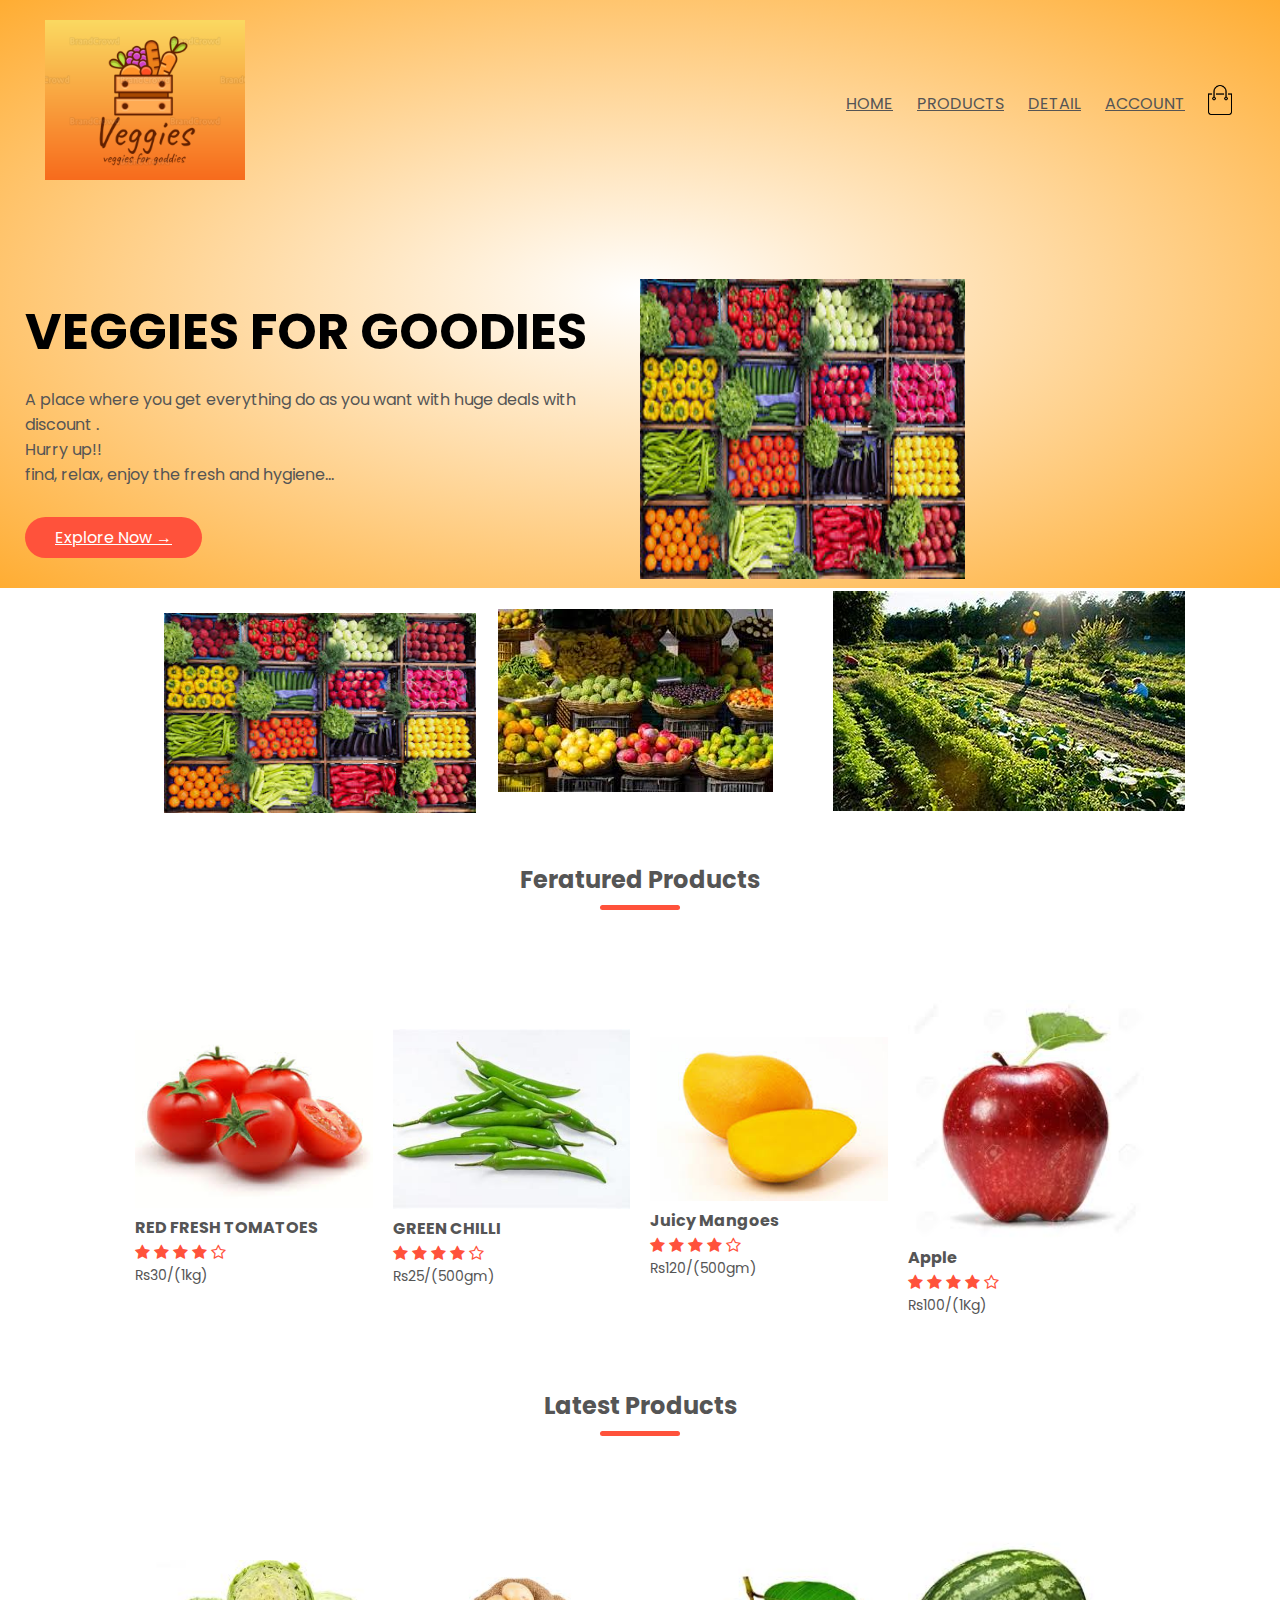
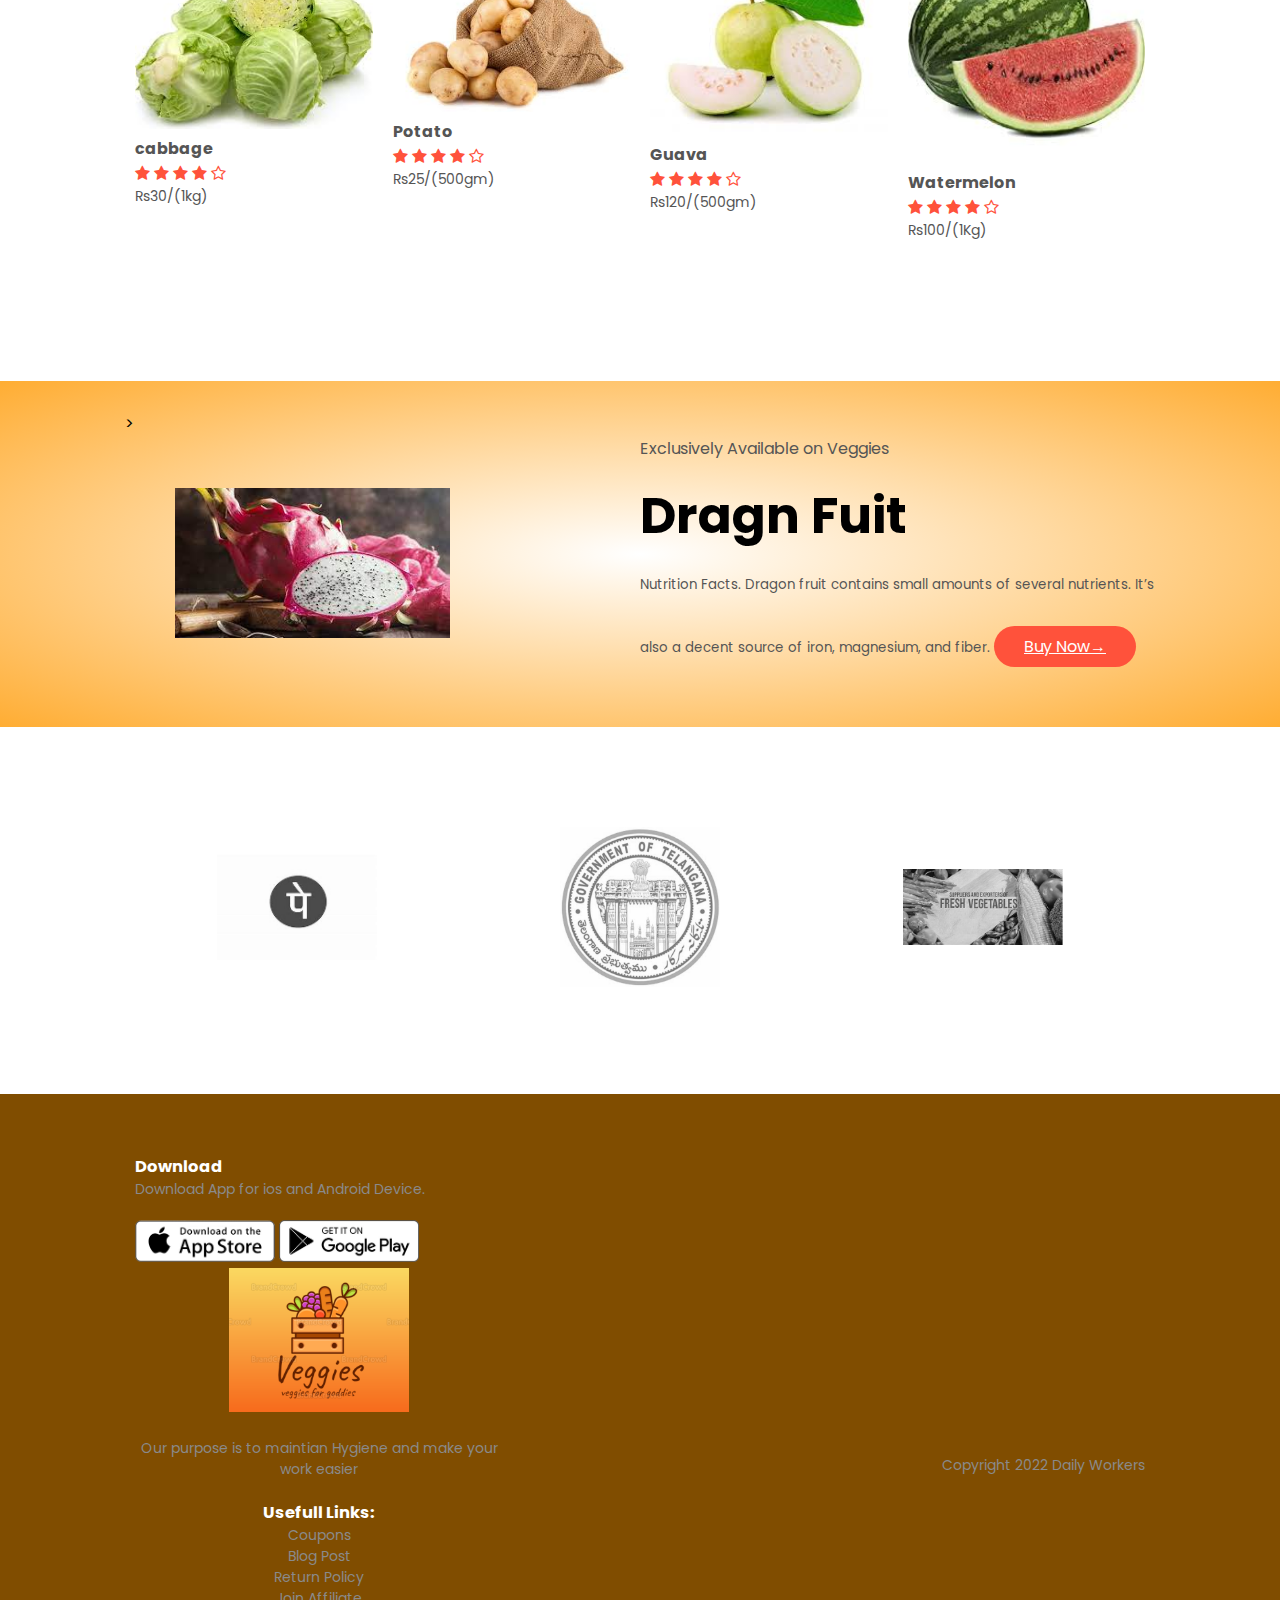
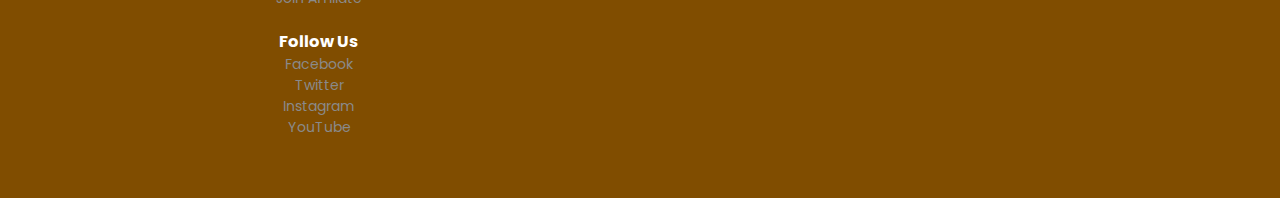
<file: VEGGIES/index.html>
<!DOCTYPE html>
<html lang="en">
    <head>
    <meta charset="UTF-8">
        <meta name="viewport" content="width=device-width, initial-scal=1.0">
        <title>VEGGIES | VEGGIES FOR GOODIES</title>
        <link rel="stylesheet" href="style.css">
        <link href="https://fonts.googleapis.com/css2?family=Poppins:wght@300;400;500;600&display=swap" rel="stylesheet">
        <link rel="stylesheet" href="https://stackpath.bootstrapcdn.com/font-awesome/4.7.0/css/font-awesome.min.css">
    </head>
<body>
    <div class="header">
    <div class="container"> 
    <div class="navbar">
       <div class="logo">
           <a href="index.html"><img src="images/logo.png" width="200px"></a>
        </div>
         <nav>
           <ul id ="MenuItems">
               <li><a href="index.html">HOME</a></li>
               <li><a href="products.html">PRODUCTS</a></li>
               <li><a href="productdetail.html">DETAIL</a></li>
               <li><a href="account.html">ACCOUNT</a></li>
              </ul>
        </nav>
        <a href="cart.html"><img src="images/cart.png" width="30px" 
                                 height="30px"></a>
        
                <img src="images/menu.png" class="menu-icon" onclick="menutoggle()">  
                   
    </div>
        <div class="row">
         <div class="col-2">
             <h1>VEGGIES FOR GOODIES  </h1>
             <p>
                A place where you get everything do as you want with huge deals with discount .<br>Hurry up!!<br>
                 find, relax, enjoy the fresh and hygiene...
             </p>
             <a href="" class="btn" >Explore Now &#8594;</a>
             </div> 
           <div class="col-2">
              <img src="images/category-1.jpg" height = 300 width=325>
            </div>
                                              
      </div>
    </div>
    </div>
    
    <!--------------------------feature category--------------------->
    <div class="categories">
        <div class="small-container">
            <div class="row"><bc></bc>
        <div class="col-3"> <br>
        <img src="images/category-1.jpg" height=200> 
                </div>
     <div class="col-3">
        <img src="images/category-2.jpg"> 
        </div>
     <div class="col-3">
         <img src="images/category-3.jpg">
    
        </div>    
      </div>
    </div>
    </div>
<!----------------- featured products -------------------------------->
        <div class="small-container">  
            <h2 class="title">Feratured Products</h2>
            <div class="row">
               <div class="col-4">
                   <img src="images/product-1.jpg">
        <h4>RED FRESH TOMATOES</h4>
            <div class="rating">
                 <i class="fa fa-star"></i>
                 <i class="fa fa-star"></i> 
                 <i class="fa fa-star"></i> 
                 <i class="fa fa-star"></i> 
                  <i class="fa fa-star-o"></i>
              </div>
            <p> Rs30/(1kg) </p>
        </div>
            
                
                 <div class="col-4">
            <img src="images/product-2.jpg">
             <h4>GREEN CHILLI</h4>
             <div class="rating">
                 <i class="fa fa-star"></i>
                 <i class="fa fa-star"></i> 
                 <i class="fa fa-star"></i> 
                 <i class="fa fa-star"></i> 
                  <i class="fa fa-star-o"></i>
              </div>
             <p> Rs25/(500gm) </p>
        </div>
          <div class="col-4">
              <img src="images/product-3.jpg">
                <h4>Juicy Mangoes</h4>
              <div class="rating">
                 <i class="fa fa-star"></i>
                 <i class="fa fa-star"></i> 
                 <i class="fa fa-star"></i> 
                 <i class="fa fa-star"></i> 
                  <i class="fa fa-star-o"></i>
              </div>
              <p> Rs120/(500gm) </p>
        </div>
            <div class="col-4">
                  <img src="images/product-4.jpg">
                <h4>Apple</h4>
                <div class="rating">
                 <i class="fa fa-star"></i>
                 <i class="fa fa-star"></i> 
                 <i class="fa fa-star"></i> 
                 <i class="fa fa-star"></i> 
                  <i class="fa fa-star-o"></i>
              </div>
                <p>Rs100/(1Kg)</p>
        </div>
        </div>
            <h2 class="title">Latest Products</h2>
              <div class="row">
               <div class="col-4">
                   <img src="images/product-5.jpg">
        <h4>cabbage</h4>
            <div class="rating">
                 <i class="fa fa-star"></i>
                 <i class="fa fa-star"></i> 
                 <i class="fa fa-star"></i> 
                 <i class="fa fa-star"></i> 
                  <i class="fa fa-star-o"></i>
              </div>
            <p> Rs30/(1kg) </p>
        </div>
            
                
                 <div class="col-4">
            <img src="images/product-6.jpg">
             <h4>Potato</h4>
             <div class="rating">
                 <i class="fa fa-star"></i>
                 <i class="fa fa-star"></i> 
                 <i class="fa fa-star"></i> 
                 <i class="fa fa-star"></i> 
                  <i class="fa fa-star-o"></i>
              </div>
             <p> Rs25/(500gm) </p>
        </div>
          <div class="col-4">
              <img src="images/product-7.jpg">
                <h4>Guava</h4>
              <div class="rating">
                 <i class="fa fa-star"></i>
                 <i class="fa fa-star"></i> 
                 <i class="fa fa-star"></i> 
                 <i class="fa fa-star"></i> 
                  <i class="fa fa-star-o"></i>
              </div>
              <p> Rs120/(500gm) </p>
        </div>
            <div class="col-4">
                  <img src="images/product-8.jpg">
                <h4>Watermelon</h4>
                <div class="rating">
                 <i class="fa fa-star"></i>
                 <i class="fa fa-star"></i> 
                 <i class="fa fa-star"></i> 
                 <i class="fa fa-star"></i> 
                  <i class="fa fa-star-o"></i>
              </div>
                <p>Rs100/(1Kg)</p>
        </div>
        </div>
        </div>
        
    <!----------------------offer-------------------------->
    <div class="offer">
        <div class="small-container">>
        <div class="row">
            <div class="col-2">
            <img src="images/dragon.jfif" class="offer-img" height="250" width="375">
            </div>
            <div class="col-2">
                <p>Exclusively Available on Veggies</p>
                <h1>Dragn Fuit</h1>
                <small>Nutrition Facts. Dragon fruit contains small amounts of several nutrients. It’s also a decent source of iron, magnesium, and fiber.</small>
                <a href="" class="btn">Buy Now&#8594;</a>
            </div>
            </div>
        </div>
    </div>
    <!----------------- brands------------------->
    <div class="brands">
    <div class="small-container">
        <div class="row">
        <div class="col-5">
            <img src="images/logo-paypal.png">
            </div>
            <div class="col-5">
            <img src="images/logo-coca-cola.png">
            </div>
            <div class="col-5">
            <img src="images/logo-white.png">
            </div>
            
    
        </div>
        </div>
    </div>
<!----------------footer------------>
    <div class="footer">
        <div class="container">
            <div class="row">
               <div class="footer-col-1">
                 <h3> Download</h3>
                   <p> Download App for ios and Android Device. </p>
                   <div class="app-logo">
                       <img src ="images/app-store.png">
                       <img src="images/play-store.png" >                       
                   </div>
                <div class="footer-col-2">
                 <img src="images/logo.png">
                   <p>Our purpose is to maintian Hygiene and make your work easier </p>
                </div>
                  <div class="footer-col-3">
                   <h3> Usefull Links:</h3>
                      <ul>
                          <li>Coupons</li>
                           <li>Blog Post</li>
                          <li>Return Policy</li>
                          <li>Join Affiliate</li>
                      </ul>
                    </div>
                 <div class="footer-col-4">
                   <h3> Follow Us</h3>
                      <ul>
                          <li>Facebook</li>
                           <li>Twitter</li>
                          <li>Instagram</li>
                          <li>YouTube</li>
                      </ul>
                   </div>
             </div>
            <hr>
            <p class="copyright">Copyright 2022  Daily Workers</p>
       </div>
    </div>
    </div>
<!--------------------------js for toggle menu----------------->
    <script>
    var MenuItems= document.getElementById("MenuItems");
        
        MenuItems.style.maxHeight="0px";
        
        function menutoggle(){
            if(MenuItems.style.maxHeight=="0px")
                {
                    MenuItems.style.maxHeight = "200px" 
                }
            else
            {
                 MenuItems.style.maxHeight = "0px"; 
            } 
        }
    </script>
    </body>
</html>
</file>
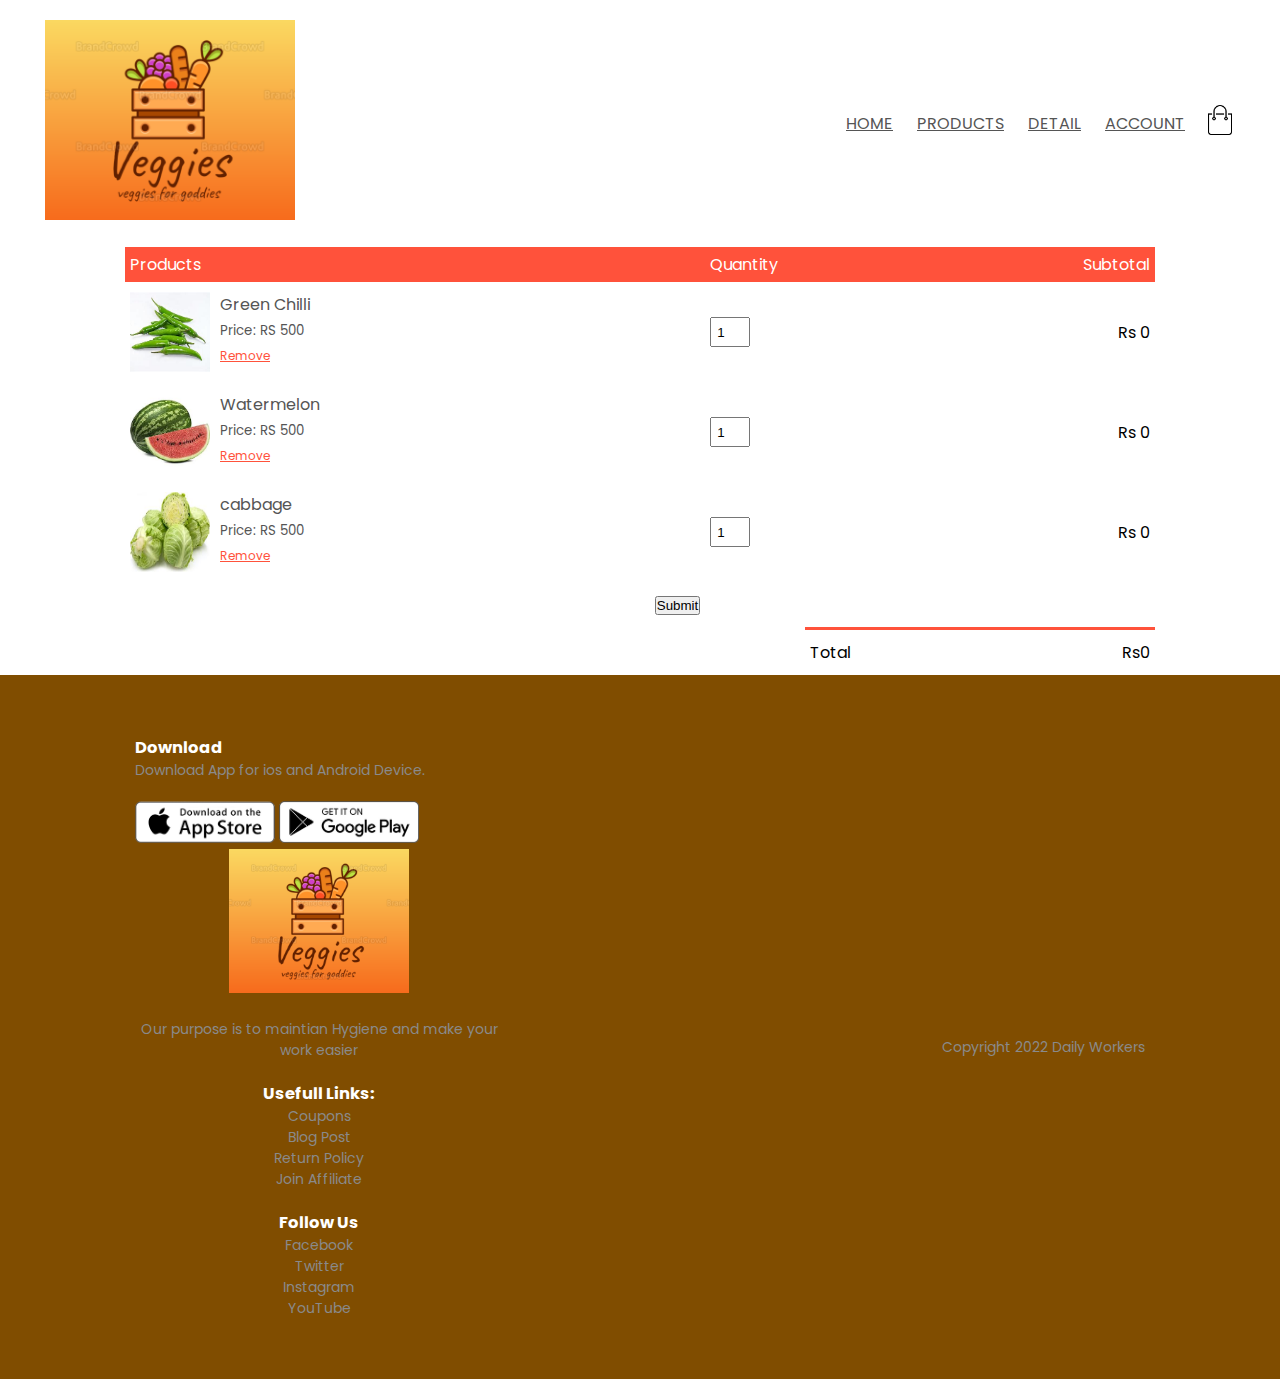
<file: VEGGIES/cart.html>
<!DOCTYPE html>
<html lang="en">
    <head>
    <meta charset="UTF-8">
        <meta name="viewport" content="width=device-width, initial-scal=1.0">
        <title>All Products - VEGGIES </title>
        <link rel="stylesheet" href="style.css">
        <link href="https://fonts.googleapis.com/css2?family=Poppins:wght@300;400;500;600&display=swap" rel="stylesheet">
        <link rel="stylesheet" href="https://stackpath.bootstrapcdn.com/font-awesome/4.7.0/css/font-awesome.min.css">
    </head>
<body>
    
    <div class="container"> 
    <div class="navbar">
       <div class="logo">
        <img src="images/logo.png" width="250px">
        </div>
        <nav>
           <ul id ="MenuItems">
               <li><a href="index.html">HOME</a></li>
               <li><a href="products.html">PRODUCTS</a></li>
               <li><a href="productdetail.html">DETAIL</a></li>
               <li><a href="account.html">ACCOUNT</a></li>
              </ul>
        </nav>
        <a href="cart.html"><img src="images/cart.png" width="30px" 
                                 height="30px"></a>
        
        <img src="images/menu.png" class="menu-icon" onclick="menutoggle()">  
                   
    </div> 
    </div>

    <!-----------Cart items details------------------->
    <div class="small-container">
    <table>
        <tr>
            <th>Products</th>
            <th>Quantity</th>
            <th>Subtotal</th>
        </tr>
        <tr>
             <td>
              <div class="cart-info">
                 <img src="images/product-2.jpg">
                  <div>
                  <p>Green Chilli</p>
                      <small>Price: RS 500</small>
                     <br> 
                  <a href="">Remove</a>
                  </div>
                 </div>
            </td>
             <td><input type="number" value="1" class="green_chilly_price"></td>
             <td class="value">Rs 0</td>
        </tr>
           <tr>
             <td>
              <div class="cart-info">
                 <img src="images/product-8.jpg">
                  <div>
                  <p>Watermelon</p>
                      <small>Price: RS 500</small>
                     <br> 
                  <a href="">Remove</a>
                  </div>
                 </div>
            </td>
             <td><input type="number" value="1" class="watermelon_price"></td>
             <td class="value2">Rs 0</td>
        </tr>
           <tr>
             <td>
              <div class="cart-info">
                 <img src="images/product-5.jpg">
                  <div>
                  <p>cabbage</p>
                      <small>Price: RS 500</small>
                     <br> 
                  <a href="">Remove</a>
                  </div>
                 </div>
            </td>
             <td><input type="number" value="1" class="cabbage_price"></td>
             <td class="value3">Rs 0</td>
        </tr>
        <tr>
            <td>
                <button class="submit">Submit</button>
            </td>
        </tr>        
        </table>

        <div class="total-price">
         <table>
            <tr>
             <td>Total</td>
             <td class="subtotal">Rs0</td>
            </tr>
            </table>
        </div>
    </div>
  

<!----------------footer------------>
    <div class="footer">
        <div class="container">
            <div class="row">
               <div class="footer-col-1">
                 <h3> Download</h3>
                   <p> Download App for ios and Android Device. </p>
                   <div class="app-logo">
                       <img src ="images/app-store.png">
                       <img src="images/play-store.png" >                       
                   </div>
                <div class="footer-col-2">
                 <img src="images/logo.png">
                   <p>Our purpose is to maintian Hygiene and make your work easier </p>
                </div>
                  <div class="footer-col-3">
                   <h3> Usefull Links:</h3>
                      <ul>
                          <li>Coupons</li>
                           <li>Blog Post</li>
                          <li>Return Policy</li>
                          <li>Join Affiliate</li>
                      </ul>
                    </div>
                 <div class="footer-col-4">
                   <h3> Follow Us</h3>
                      <ul>
                          <li>Facebook</li>
                           <li>Twitter</li>
                          <li>Instagram</li>
                          <li>YouTube</li>
                      </ul>
                   </div>
             </div>
            <hr>
            <p class="copyright">Copyright 2022  Daily Workers</p>
       </div>
    </div>
    </div>
<!--------------------------js for toggle menu----------------->
    <script>
    var MenuItems= document.getElementById("MenuItems");
        
        MenuItems.style.maxHeight="0px";
        
        function menutoggle(){
            if(MenuItems.style.maxHeight=="0px")
                {
                    MenuItems.style.maxHeight = "200px" 
                }
            else
            {
                 MenuItems.style.maxHeight = "0px"; 
            } 
        }
    </script> 
</body>
<script src="script.js"></script>
</html>
</file>
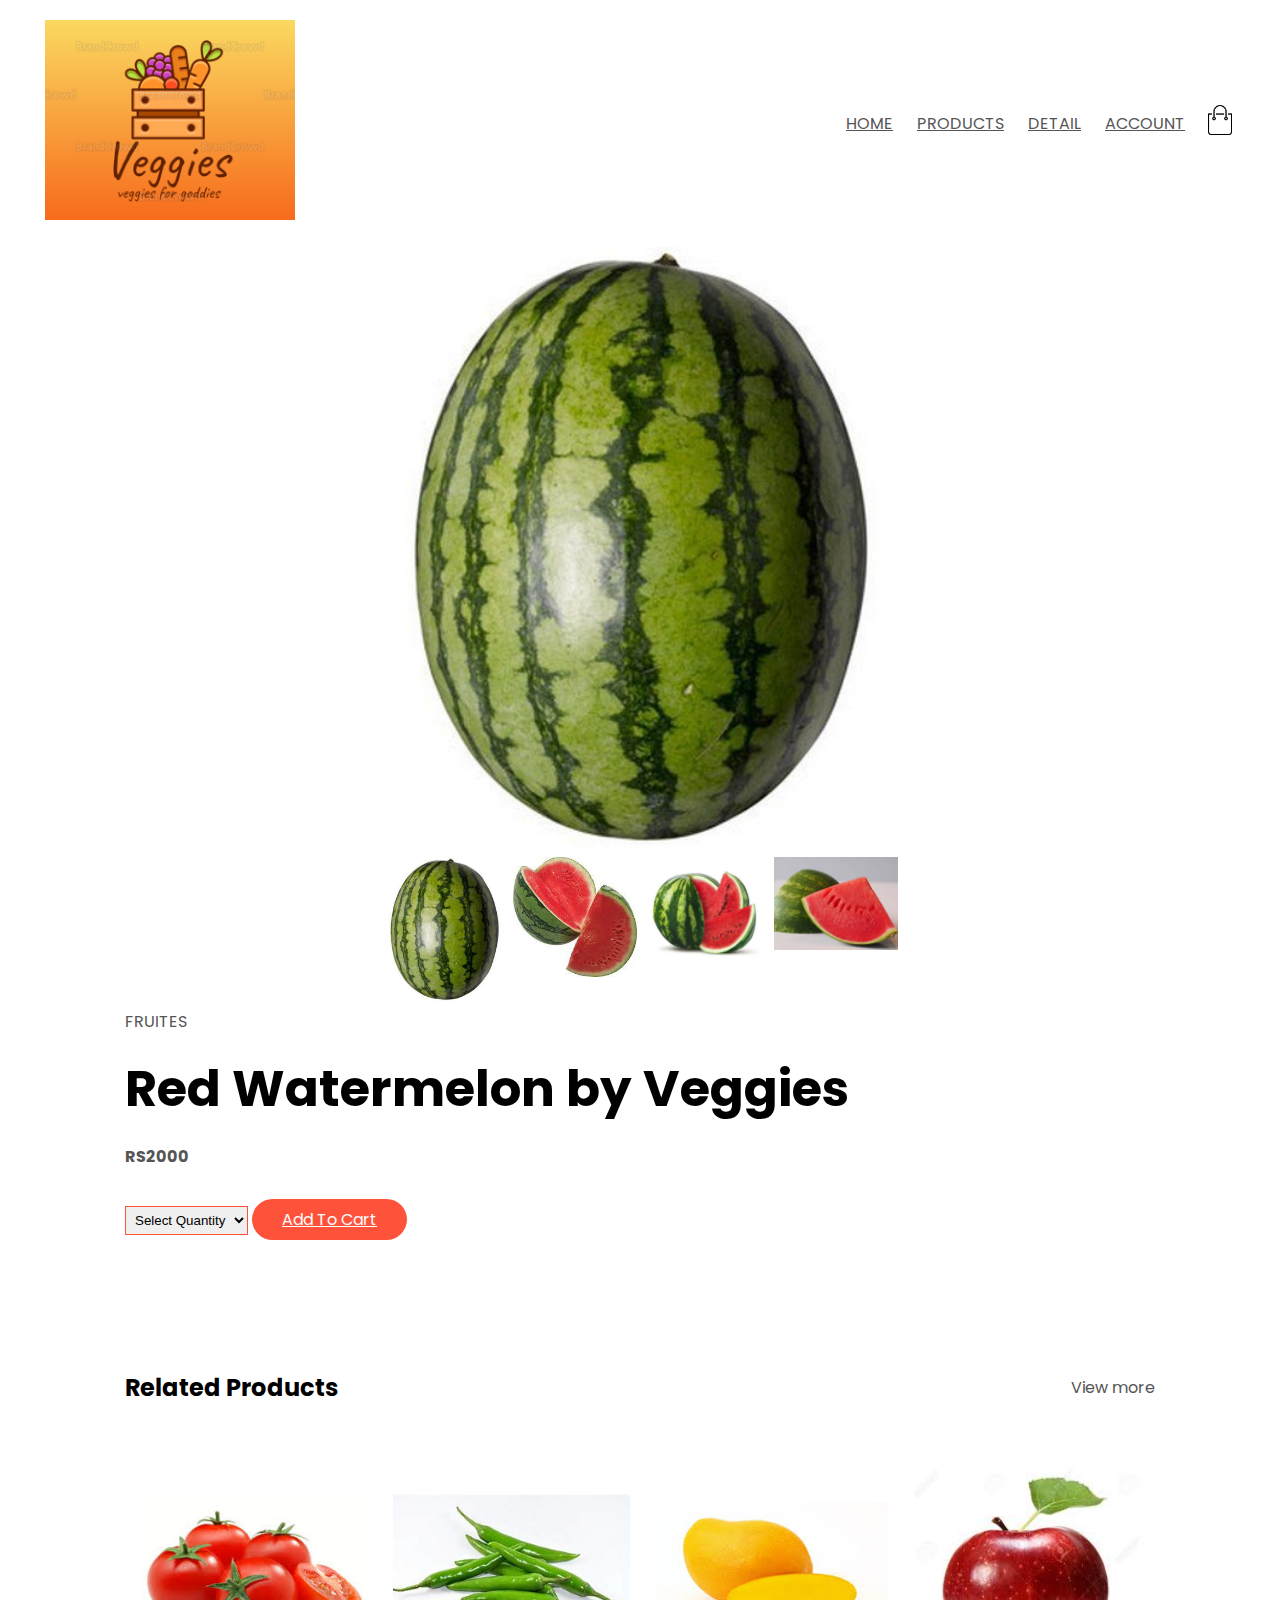
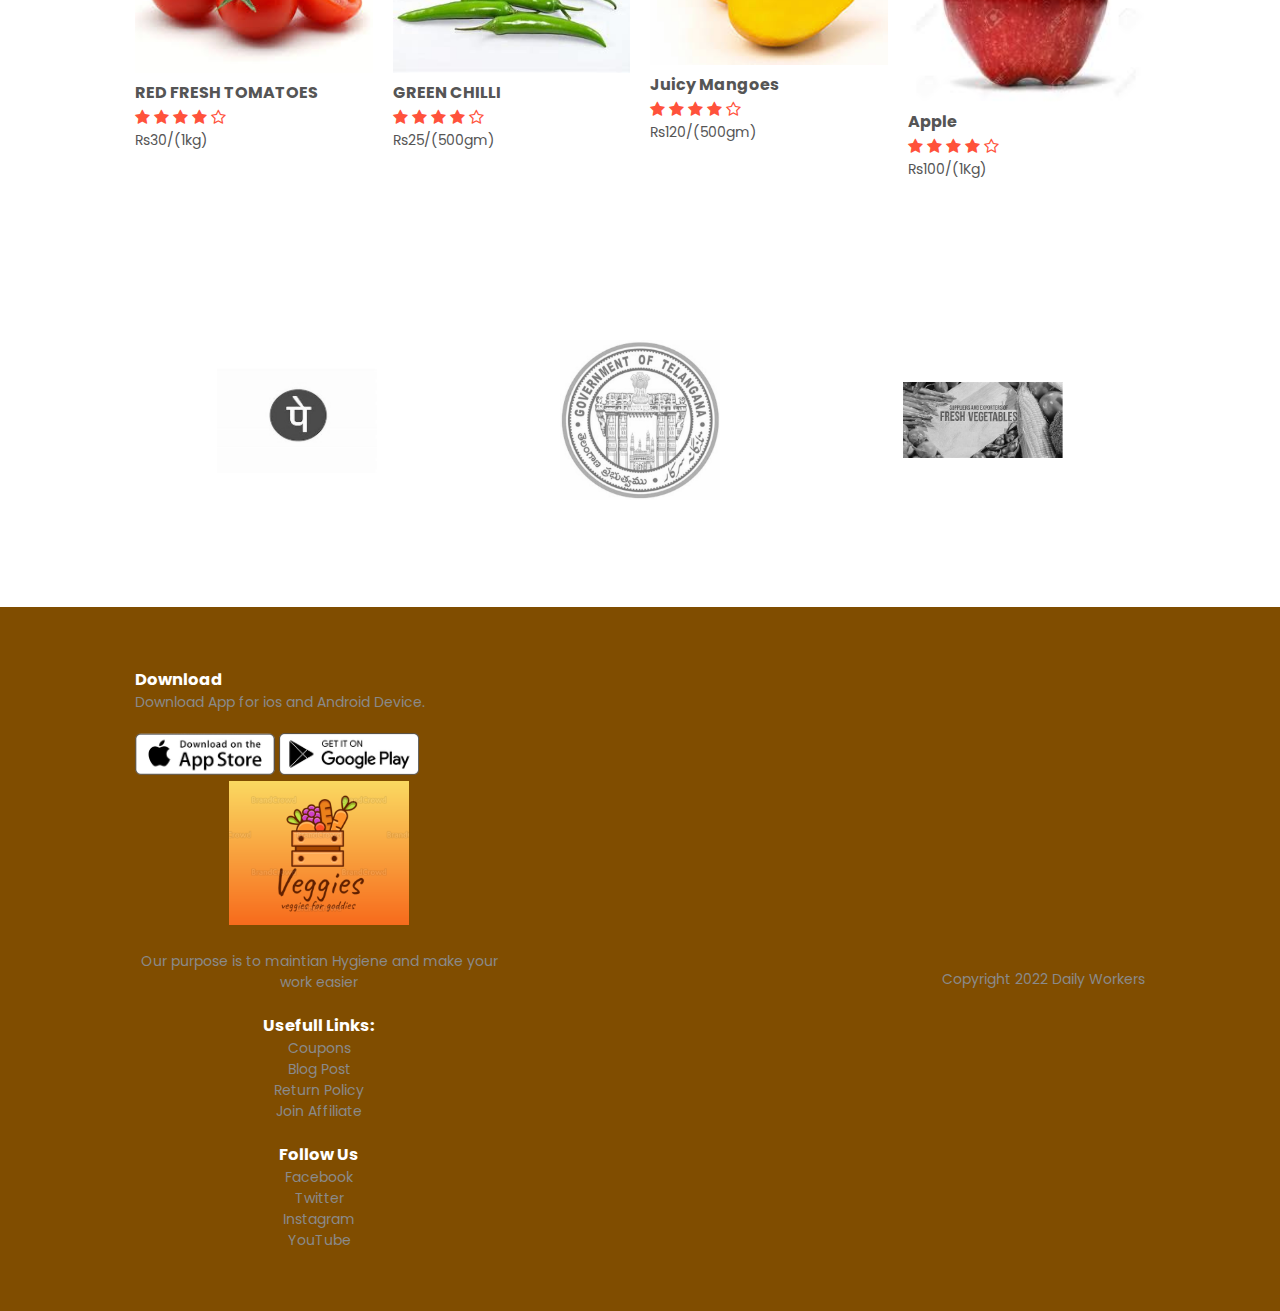
<file: VEGGIES/productdetail.html>
<!DOCTYPE html>
<html lang="en">
    <head>
    <meta charset="UTF-8">
        <meta name="viewport" content="width=device-width, initial-scal=1.0">
        <title>All Products - VEGGIES </title>
        <link rel="stylesheet" href="style.css">
        <link href="https://fonts.googleapis.com/css2?family=Poppins:wght@300;400;500;600&display=swap" rel="stylesheet">
        <link rel="stylesheet" href="https://stackpath.bootstrapcdn.com/font-awesome/4.7.0/css/font-awesome.min.css">
    </head>
<body>
    
    <div class="container"> 
    <div class="navbar">
       <div class="logo">
        <img src="images/logo.png" width="250px">
        </div>
         <nav>
           <ul id ="MenuItems">
               <li><a href="index.html">HOME</a></li>
               <li><a href="products.html">PRODUCTS</a></li>
               <li><a href="productdetail.html">DETAIL</a></li>
               <li><a href="account.html">ACCOUNT</a></li>
               
            </ul>
        </nav>
                <a href="cart.html"><img src="images/cart.png" width="30px" 
                                 height="30px"></a>
               
        
                <img src="images/menu.png" class="menu-icon" onclick="menutoggle()">  
                   
    </div> 
    </div>
  <!------------------ single product details--------------->
    <div class="small-container">
           <div class="row">
            <div class="col-2">
            <img src="images/w7.jpg" height="50%" width="100%" id="ProductImg">
                <div class="small-img-row">
                <div class="small-img-col">
                <img src="images/w7.jpg" width="100%"class="small-img">
                </div>
                <div class="small-img-col">
                <img src="images/watermelon1.jpg" width="100%"  class="small-img">
                </div>
                <div class="small-img-col">
                <img src="images/w3.jpg" width="100%"  class="small-img">
                </div>
                <div class="small-img-col">
                <img src="images/w6.jpg" width="100%" class="small-img">
                </div>
                </div> 
               </div>
                
               </div>
                <div class="col-2">
               <p>FRUITES</p>
                <h1>Red Watermelon by Veggies</h1>
               <h4>RS2000</h4>
                    <select>
                    <option>Select Quantity</option>
                    <option>250gm</option>
                      <option>500gm</option>
                      <option>1kg</option>
                      <option>2kg</option>
                    </select>
                      <a href="cart.html" class="btn">Add To Cart </a>
               </div>
        </div>
   <!------------title------->
    <div class="small-container">
      <div class="row row-2">
        <h2>Related Products</h2>
          <p>View more</p>
        </div>
    
    </div>
    <!------------products--------->
    <div class="small-container"> 
  
                       <div class="row">
               <div class="col-4">
                   <img src="images/product-1.jpg">
        <h4>RED FRESH TOMATOES</h4>
            <div class="rating">
                 <i class="fa fa-star"></i>
                 <i class="fa fa-star"></i> 
                 <i class="fa fa-star"></i> 
                 <i class="fa fa-star"></i> 
                  <i class="fa fa-star-o"></i>
              </div>
            <p> Rs30/(1kg) </p>
        </div>
            
                
                 <div class="col-4">
            <img src="images/product-2.jpg">
             <h4>GREEN CHILLI</h4>
             <div class="rating">
                 <i class="fa fa-star"></i>
                 <i class="fa fa-star"></i> 
                 <i class="fa fa-star"></i> 
                 <i class="fa fa-star"></i> 
                  <i class="fa fa-star-o"></i>
              </div>
             <p> Rs25/(500gm) </p>
        </div>
          <div class="col-4">
              <img src="images/product-3.jpg">
                <h4>Juicy Mangoes</h4>
              <div class="rating">
                 <i class="fa fa-star"></i>
                 <i class="fa fa-star"></i> 
                 <i class="fa fa-star"></i> 
                 <i class="fa fa-star"></i> 
                  <i class="fa fa-star-o"></i>
              </div>
              <p> Rs120/(500gm) </p>
        </div>
            <div class="col-4">
                  <img src="images/product-4.jpg">
                <h4>Apple</h4>
                <div class="rating">
                 <i class="fa fa-star"></i>
                 <i class="fa fa-star"></i> 
                 <i class="fa fa-star"></i> 
                 <i class="fa fa-star"></i> 
                  <i class="fa fa-star-o"></i>
              </div>
                <p>Rs100/(1Kg)</p>
        </div>
        </div>
            
         
        
        </div>
    
    
    <!----------------- brands------------------->
    <div class="brands">
    <div class="small-container">
        <div class="row">
        <div class="col-5">
            <img src="images/logo-paypal.png">
            </div>
            <div class="col-5">
            <img src="images/logo-coca-cola.png">
            </div>
            <div class="col-5">
            <img src="images/logo-white.png">
            </div>
            
    
        </div>
        </div>
    </div>
<!----------------footer------------>
    <div class="footer">
        <div class="container">
            <div class="row">
               <div class="footer-col-1">
                 <h3> Download</h3>
                   <p> Download App for ios and Android Device. </p>
                   <div class="app-logo">
                       <img src ="images/app-store.png">
                       <img src="images/play-store.png" >                       
                   </div>
                <div class="footer-col-2">
                 <img src="images/logo.png">
                   <p>Our purpose is to maintian Hygiene and make your work easier </p>
                </div>
                  <div class="footer-col-3">
                   <h3> Usefull Links:</h3>
                      <ul>
                          <li>Coupons</li>
                           <li>Blog Post</li>
                          <li>Return Policy</li>
                          <li>Join Affiliate</li>
                      </ul>
                    </div>
                 <div class="footer-col-4">
                   <h3> Follow Us</h3>
                      <ul>
                          <li>Facebook</li>
                           <li>Twitter</li>
                          <li>Instagram</li>
                          <li>YouTube</li>
                      </ul>
                   </div>
             </div>
            <hr>
            <p class="copyright">Copyright 2022  Daily Workers</p>
       </div>
    </div>
    </div>
<!--------------------------js for toggle menu----------------->
    <script>
    var MenuItems= document.getElementById("MenuItems");
        
        MenuItems.style.maxHeight="0px";
        
        function menutoggle(){
            if(MenuItems.style.maxHeight=="0px")
                {
                    MenuItems.style.maxHeight = "200px" 
                }
            else
            {
                 MenuItems.style.maxHeight = "0px"; 
            } 
        }
    </script>
    <!------------js for product gallary------------->
    <script>
    var productImg = document.getElementById("ProductImg");
    var SmallImg = document.getElementsByClassName("small-img");
        
        SmallImg[0].onclick = function()
        {
           ProductImg.src = SmallImg[0].src;
        }
          SmallImg[1].onclick = function()
        {
           ProductImg.src = SmallImg[1].src;
        }
            SmallImg[2].onclick = function()
        {
           ProductImg.src = SmallImg[2].src;
        }
              SmallImg[3].onclick = function()
        {
           ProductImg.src = SmallImg[3].src;
        }
        
        
        
        
    </script>
    </body>
</html>
</file>
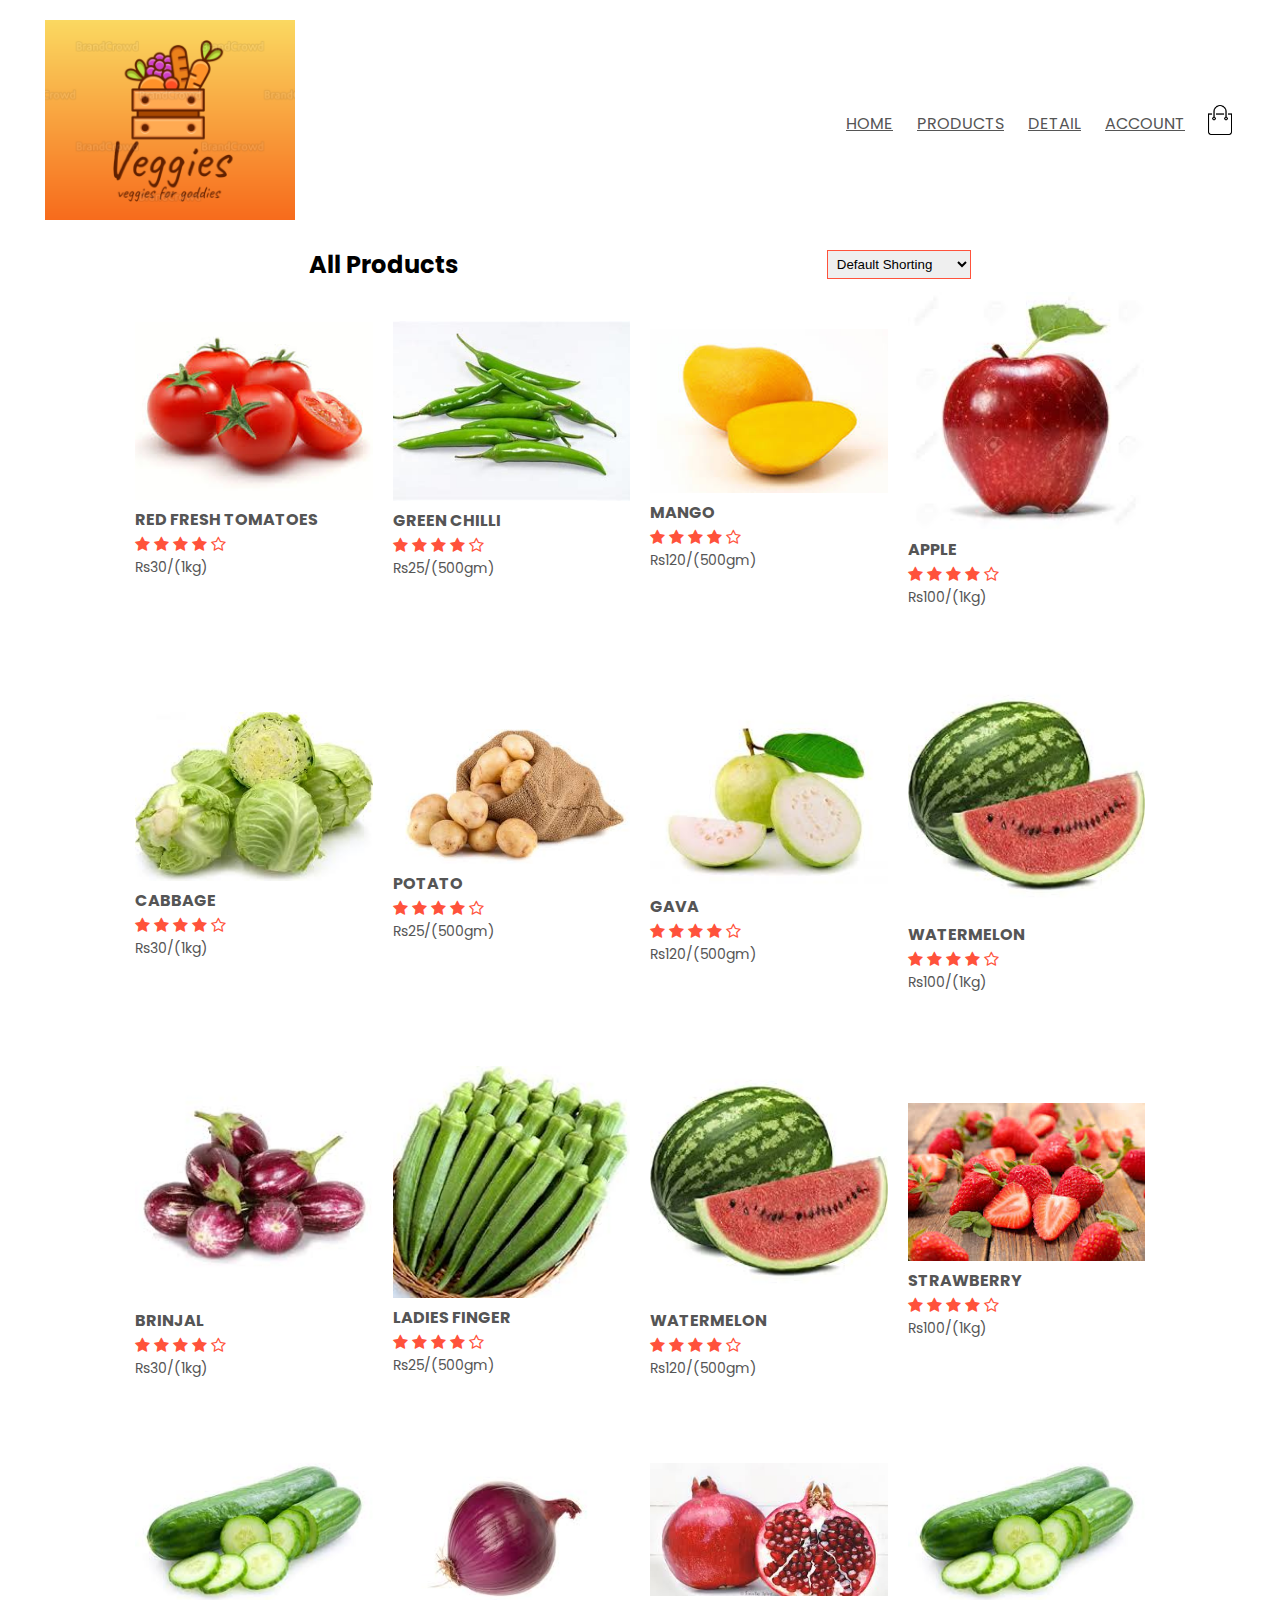
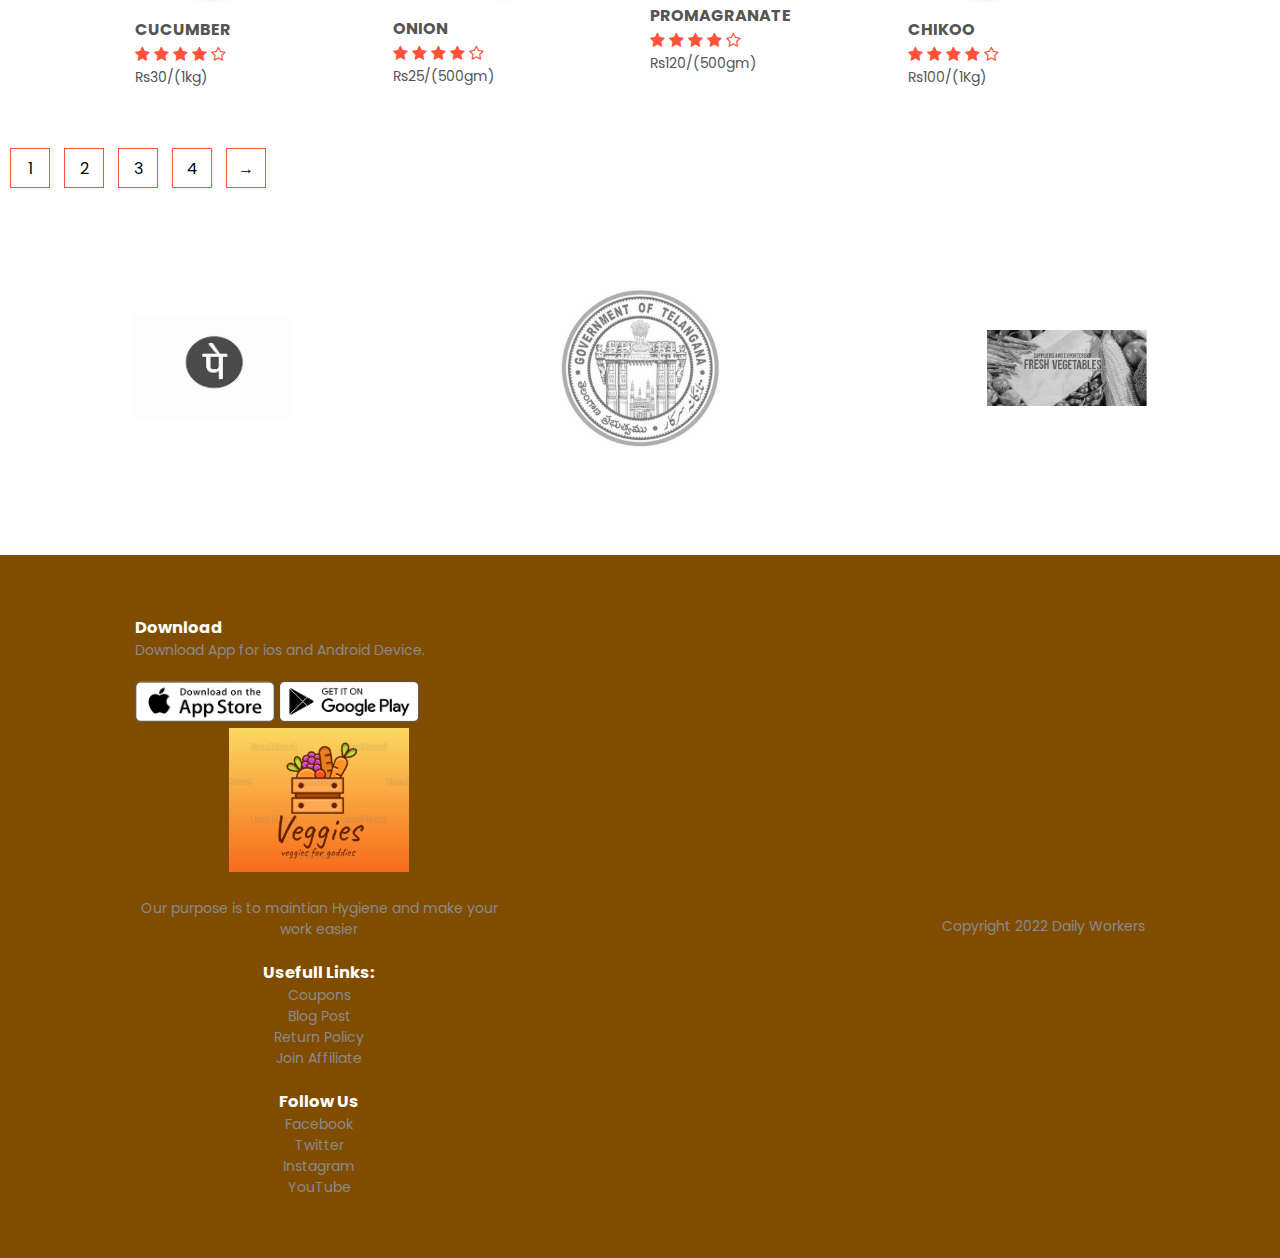
<file: VEGGIES/products.html>
<!DOCTYPE html>
<html lang="en">
    <head>
    <meta charset="UTF-8">
        <meta name="viewport" content="width=device-width, initial-scal=1.0">
        <title>All Products - VEGGIES </title>
        <link rel="stylesheet" href="style.css">
        <link href="https://fonts.googleapis.com/css2?family=Poppins:wght@300;400;500;600&display=swap" rel="stylesheet">
        <link rel="stylesheet" href="https://stackpath.bootstrapcdn.com/font-awesome/4.7.0/css/font-awesome.min.css">
    </head>
<body>
    
    <div class="container"> 
    <div class="navbar">
       <div class="logo">
        <img src="images/logo.png" width="250px">
        </div>
         <nav>
           <ul id ="MenuItems">
               <li><a href="index.html">HOME</a></li>
               <li><a href="products.html">PRODUCTS</a></li>
               <li><a href="productdetail.html">DETAIL</a></li>
               <li><a href="account.html">ACCOUNT</a></li>
              </ul>
        </nav>
        <a href="cart.html"><img src="images/cart.png" width="30px" 
                                 height="30px"></a>
               
        
                <img src="images/menu.png" class="menu-icon" onclick="menutoggle()">  
                   
    </div>
        
    </div>
    
    
    <div id="colour">
    <div class="small-container"> 
    <div class="row">
        <h2>All Products</h2>
        <select> 
             <option>Default Shorting</option>
             <option>Shorting by price</option>
             <option>Short by popularity</option>
             <option>Short by rating</option>
             <option>Short by sale</option>
        </select>
        </div>
                       <div class="row">
               <div class="col-4">
                   <img src="images/product-1.jpg">
        <h4>RED FRESH TOMATOES</h4>
            <div class="rating">
                 <i class="fa fa-star"></i>
                 <i class="fa fa-star"></i> 
                 <i class="fa fa-star"></i> 
                 <i class="fa fa-star"></i> 
                  <i class="fa fa-star-o"></i>
              </div>
            <p> Rs30/(1kg) </p>
        </div>
            
                
                 <div class="col-4">
            <img src="images/product-2.jpg">
             <h4>GREEN CHILLI</h4>
             <div class="rating">
                 <i class="fa fa-star"></i>
                 <i class="fa fa-star"></i> 
                 <i class="fa fa-star"></i> 
                 <i class="fa fa-star"></i> 
                  <i class="fa fa-star-o"></i>
              </div>
             <p> Rs25/(500gm) </p>
        </div>
          <div class="col-4">
              <img src="images/product-3.jpg">
                <h4>MANGO</h4>
              <div class="rating">
                 <i class="fa fa-star"></i>
                 <i class="fa fa-star"></i> 
                 <i class="fa fa-star"></i> 
                 <i class="fa fa-star"></i> 
                  <i class="fa fa-star-o"></i>
              </div>
              <p> Rs120/(500gm) </p>
        </div>
            <div class="col-4">
                  <img src="images/product-4.jpg">
                <h4>APPLE</h4>
                <div class="rating">
                 <i class="fa fa-star"></i>
                 <i class="fa fa-star"></i> 
                 <i class="fa fa-star"></i> 
                 <i class="fa fa-star"></i> 
                  <i class="fa fa-star-o"></i>
              </div>
                <p>Rs100/(1Kg)</p>
        </div>
        </div>
             <div class="row">
               <div class="col-4">
                   <img src="images/product-5.jpg">
        <h4>CABBAGE</h4>
            <div class="rating">
                 <i class="fa fa-star"></i>
                 <i class="fa fa-star"></i> 
                 <i class="fa fa-star"></i> 
                 <i class="fa fa-star"></i> 
                  <i class="fa fa-star-o"></i>
              </div>
            <p> Rs30/(1kg) </p>
        </div>
            
                
                 <div class="col-4">
            <img src="images/product-6.jpg">
             <h4>POTATO</h4>
             <div class="rating">
                 <i class="fa fa-star"></i>
                 <i class="fa fa-star"></i> 
                 <i class="fa fa-star"></i> 
                 <i class="fa fa-star"></i> 
                  <i class="fa fa-star-o"></i>
              </div>
             <p> Rs25/(500gm) </p>
        </div>
          <div class="col-4">
              <img src="images/product-7.jpg">
                <h4>GAVA</h4>
              <div class="rating">
                 <i class="fa fa-star"></i>
                 <i class="fa fa-star"></i> 
                 <i class="fa fa-star"></i> 
                 <i class="fa fa-star"></i> 
                  <i class="fa fa-star-o"></i>
              </div>
              <p> Rs120/(500gm) </p>
        </div>
            <div class="col-4">
                  <img src="images/product-8.jpg">
                <h4>WATERMELON</h4>
                <div class="rating">
                 <i class="fa fa-star"></i>
                 <i class="fa fa-star"></i> 
                 <i class="fa fa-star"></i> 
                 <i class="fa fa-star"></i> 
                  <i class="fa fa-star-o"></i>
              </div>
                <p>Rs100/(1Kg)</p>
        </div>
        </div>
         <div class="row">
               <div class="col-4">
                   <img src="images/product-11.jpg">
        <h4>BRINJAL</h4>
            <div class="rating">
                 <i class="fa fa-star"></i>
                 <i class="fa fa-star"></i> 
                 <i class="fa fa-star"></i> 
                 <i class="fa fa-star"></i> 
                  <i class="fa fa-star-o"></i>
              </div>
            <p> Rs30/(1kg) </p>
        </div>
            
                
                 <div class="col-4">
            <img src="images/product-10.jpg">
             <h4>LADIES FINGER</h4>
             <div class="rating">
                 <i class="fa fa-star"></i>
                 <i class="fa fa-star"></i> 
                 <i class="fa fa-star"></i> 
                 <i class="fa fa-star"></i> 
                  <i class="fa fa-star-o"></i>
              </div>
             <p> Rs25/(500gm) </p>
        </div>
          <div class="col-4">
              <img src="images/product-8.jpg">
                <h4>WATERMELON</h4>
              <div class="rating">
                 <i class="fa fa-star"></i>
                 <i class="fa fa-star"></i> 
                 <i class="fa fa-star"></i> 
                 <i class="fa fa-star"></i> 
                  <i class="fa fa-star-o"></i>
              </div>
              <p> Rs120/(500gm) </p>
        </div>
            <div class="col-4">
                  <img src="images/product-12.jpg">
                <h4>STRAWBERRY</h4>
                <div class="rating">
                 <i class="fa fa-star"></i>
                 <i class="fa fa-star"></i> 
                 <i class="fa fa-star"></i> 
                 <i class="fa fa-star"></i> 
                  <i class="fa fa-star-o"></i>
              </div>
                <p>Rs100/(1Kg)</p>
        </div>
        </div>
         <div class="row">
               <div class="col-4">
                   <img src="images/product-14.jpg">
        <h4>CUCUMBER</h4>
            <div class="rating">
                 <i class="fa fa-star"></i>
                 <i class="fa fa-star"></i> 
                 <i class="fa fa-star"></i> 
                 <i class="fa fa-star"></i> 
                  <i class="fa fa-star-o"></i>
              </div>
            <p> Rs30/(1kg) </p>
        </div>
            
                
                 <div class="col-4">
            <img src="images/product-16.jpg">
             <h4>ONION</h4>
             <div class="rating">
                 <i class="fa fa-star"></i>
                 <i class="fa fa-star"></i> 
                 <i class="fa fa-star"></i> 
                 <i class="fa fa-star"></i> 
                  <i class="fa fa-star-o"></i>
              </div>
             <p> Rs25/(500gm) </p>
        </div>
          <div class="col-4">
              <img src="images/product-13.jpg">
                <h4>PROMAGRANATE</h4>
              <div class="rating">
                 <i class="fa fa-star"></i>
                 <i class="fa fa-star"></i> 
                 <i class="fa fa-star"></i> 
                 <i class="fa fa-star"></i> 
                  <i class="fa fa-star-o"></i>
              </div>
              <p> Rs120/(500gm) </p>
        </div>
            <div class="col-4">
                  <img src="images/product-14.jpg">
                <h4>CHIKOO</h4>
                <div class="rating">
                 <i class="fa fa-star"></i>
                 <i class="fa fa-star"></i> 
                 <i class="fa fa-star"></i> 
                 <i class="fa fa-star"></i> 
                  <i class="fa fa-star-o"></i>
              </div>
                <p>Rs100/(1Kg)</p>
        </div>
        </div>
    </div>
    </div>
        <div class="page-btn">
        <span>1</span>
            
            <span>2</span>
            <span>3</span>
            <span>4</span>
            <span>&#8594;</span>
        </div>
        
    
    
    <!----------------- brands------------------->
    <div class="brands">
    <div class="small-containers">
        <div class="row">
        <div class="col-5">
            <img src="images/logo-paypal.png">
            </div>
            <div class="col-5">
            <img src="images/logo-coca-cola.png">
            </div>
            <div class="col-5">
            <img src="images/logo-white.png">
            </div>
            
    
        </div>
        </div>
    </div>
<!----------------footer------------>
    <div class="footer">
        <div class="container">
            <div class="row">
               <div class="footer-col-1">
                 <h3> Download</h3>
                   <p> Download App for ios and Android Device. </p>
                   <div class="app-logo">
                       <img src ="images/app-store.png">
                       <img src="images/play-store.png" >                       
                   </div>
                <div class="footer-col-2">
                 <img src="images/logo.png">
                   <p>Our purpose is to maintian Hygiene and make your work easier </p>
                </div>
                  <div class="footer-col-3">
                   <h3> Usefull Links:</h3>
                      <ul>
                          <li>Coupons</li>
                           <li>Blog Post</li>
                          <li>Return Policy</li>
                          <li>Join Affiliate</li>
                      </ul>
                    </div>
                 <div class="footer-col-4">
                   <h3> Follow Us</h3>
                      <ul>
                          <li>Facebook</li>
                           <li>Twitter</li>
                          <li>Instagram</li>
                          <li>YouTube</li>
                      </ul>
                   </div>
             </div>
            <hr>
            <p class="copyright">Copyright 2022  Daily Workers</p>
       </div>
    </div>
    </div>
<!--------------------------js for toggle menu----------------->
    <script>
    var MenuItems= document.getElementById("MenuItems");
        
        MenuItems.style.maxHeight="0px";
        
        function menutoggle(){
            if(MenuItems.style.maxHeight=="0px")
                {
                    MenuItems.style.maxHeight = "200px" 
                }
            else
            {
                 MenuItems.style.maxHeight = "0px"; 
            } 
        }
    </script>
    </body>
</html>
</file>
<file: VEGGIES/style.css>
*{
    margin: 0;
    padding: 0;
    box-sizing: border-box;
}
body{
   font-family: 'poppins', sans-serif;
}
.navbar{
    display: flex;
    align-items: center;
    padding: 20px;
}
nav{
flex: 1;
    text-align: right;
}
nav ul{
    display: inline-block;
    list-style-type: none;
}
nav ul li{
    display: inline-block;
    margin-right: 20px;
    
}
a{
    text-decoration: : none ;
        color: #555; 
    
}
p{
    color:#555;
    
}
.container{
    max-width: 1300px;
    margin: auto;
    padding-left: 25px;
    padding-right: 25px;
}
.row{
    display: flex;
    align-items: center;
    flex-wrap: wrap;
    justify-content: space-around;
}
.col-2{
    flex-basis: 50%;
    min-width: 300px;
}
.co-2 img{
    max-width: 100%;
    padding: 50px 0;
}
.col-2 h1{
     font-size: 50px;
    line-height: 60px;
    margin: 25px 0;
}
.btn{
    display: inline-block;
    background: #ff523b;
    color: #fff;
    padding: 8px 30px;
    margin: 30px 0;
    border-radius: 30px;
}
.btn:hover{
 background: #563434;
}
.header{
    background: radial-gradient(#fff, #ffad33);
}
.header .row{
    margin-top: 70px;
}
.catogaries{
   margin:70px 0;
}
.col-3{
    flex-basis: 30%;
    min-width: 250px;
    margin-bottom: 30px;
}
,col-3 img{
    width: 100%;
}
.small-container{
    max-width: 1080px;
    margin:auto;
    padding-left: 25px;
    padding-right: 25px;
}
.col-4{
    flex-basis: 25%;
    padding: 10px;
    min-width: 200px;
    margin-bottom: 50px;
    transform: transform 0.5s; 
}
.col-4 img{
    width:100%;
}
.title{
    text-align: center;
    margin: 0 auto 80px;
    position: relative;
    line-height: 60px;
    color: #555;
    
}
.title::after{
    content:'';
    background: #ff523b;
    width: 80px;
    height: 5px;
    border-radius: 5px;
    position: absolute;
    bottom: 0;
    left: 50%;
    transform:translateX(-50%)
}
h4{
 color: #555;
    font-size: normal;
}
.col-4 p{
 font-size: 14px;
}
.rating .fa{
    color: #ff523b;
}
.col-4:hover{
   transform: translateY(-5px);
}
/*---------------------offer-------------------*/
.offer{
     background: radial-gradient(#fff, #ffad33);
    margin-top: 80px;
    padding: 30px 0;
}
.col-2 .offer-img{
    padding: 50px;
}
small{
  color:#555;   
}
/*---------------------brands----------------------*/
.brands
{
    margin: 100px auto;
}
.col-5{
    width: 160px;
}
.col-5 img{
    width: 100%;
    cursor: pointer;
    filter: grayscale(100%);
}
.col-5 img:hover{
         filter: grayscale(0);
}
/*---------------------footer------------------*/
.footer{
       background: #804d00;
    color:#8a8a8a;
    font-size: 14px;
    padding: 60px 0 20px;
}
.footer p{
    color: #8a8a8a;
}
.footer h3{
    color: #fff;
    margin-bottom: 20p;
}
.footer-col-1, .footer-col-2, .footer-col-3, .footer-col-4{
     min-width: 250px;
    margin-bottom: 20px;
}
.footer-col-1{
   flex-basis: 30%;
}
.footer-col-2{
    flex: 1;
    text-align: center;
}
.footer-col-2 img{
    width: 180px;
    margin-bottom: 20px;
}
.footer-col-3, .footer-col-4{
    flex-basis: 12%;
    text-align: center;
}
ul{
    list-style-type: none;
}
.app-logo{
   margin-top: 20px;
}
.app-logo img{
    width: 140px
}
.footer hr{
     border: none;
    background : #b5b5b5;
    height: 1px;
    margin: 20px 0;
}
.copyright{
    text-align: center;
}
,menu-icon{
     width:28px;
    margin-left: 20px;
}
.menu-icon{
    width: 28px;
    margin-left: 20px;
    display: none;
}
/*-----------------------media query for menu---------------------*/
@media only screen and (max-width: 800px){
    nav ul{
        position: absolute;
        top: 70px;
        left: 0;
        background: #333;
        width: 100%;
        overflow: hidden;
        transition: max-height 0.5;        
    }
    nav ul li{
        display: block;
        margin-right: 50px;
        margin-top: 10px;
        margin-bottom: 10px;
    }
    nav ul li a{
        color: #fff;
    }
    .menu-icon{
        display:block;
        cursor: pointer;
    }
}
/*----------------------------all products page--------------*/

.row-2{
    justify-content: space-between;
    margin: 100px auto 50px;
    }
select{
    border: 1px solid #ff523b;
    padding: 5px;
}
select:focus{
    outline: none;
}
.page-btn{
     margin: 0 auto 80px;   
}
.page-btn span{
    display: inline-block;
    border: 1px solid #ff523b;
    margin-left: 10px;
    width: 40px;
    height: 40px;
    text-align: center;
    line-height: 40px;
    cursor: pointer;
    
}
.page-btn span:hover{
    background: #ff523b;
    color: #fff;
}
/*------------------------- single product details--------------*/
.single-product{
    margin-top:80px;
}
.single-product .col-2 inmg{
    padding: 0;
}
.single-product .col-2{
    padding: 20px;
}
.single-product h4{
    margin: 20px 0;
    font-size: 22px;
    font-weight: bold;
}
.single-product select{
    display: block;
    padding: 10px;
    margin-top: 20px;
}
.single-product input{
    width: 50px;
    height: 40px;
    padding-left: 10px;
    font-size: 20px;
    margin-right: 10px;
    border: 1px solid #ff523b;
    
}
input:focus{
    outline: none;
}
.single-product .fa{
    color: #ff523b;
    margin-left:10px;
}
.small-img-row{
    display: flex;
    justify-content: space-between;
}
.small-img-col{
    flex-basis: 24%;
    cursor: pointer;
}
/*-------------------cart items ---------------------------*/
.cart-page{
    margin: 80px auto;
}
table{
    width: 100%;
    border-collapse: collapse;
}
.cart-info{
    display: flex;
    flex-wrap: wrap;
}
th{
    text-align: left;
    padding: 5px;
    color: #fff;
    background: #ff523b ;
    font-weight: normal;
    
}
td{
    padding: 10px 5px;
}
td input{
    width: 40px;
    height: 30px;
    padding: 5px;
}
td a{
    color: #ff523b;
    font-size: 12px;
}
td img{
    width: 80px;
    height: 80px;
    margin-right: 10px; 
}
.total-price{
    display: flex;
    justify-content: flex-end;
}
.total-price table{
        border-top:3px solid #ff523b;
     width:100%;
    max-width: 350px
 }
td:last-child{
    text-align: right;
}
th:last-child{
   text-align: right;
}
/*----------------------account-page-----------------------*/
.account-page{
    padding: 50px 0;
    background: radial-gradient(#fff, #ffad33);;
    
}
.form-container{
   background: #fff;
    width: 300px;
    height: 400px;
    position: relative;
    text-align: center;
    padding: 20px 0;
    margin: auto;
    box-shadow: 0 0 20px 0px rgba(0,0,0,0.1); 
    overflow: hidden;
}
.form-container span{
    font-weight: bold;
    padding: 0 10px;
    color: #555;
    cursor: pointer;
    width: 100px;
    display: inline-block;
}
.form-btn{
    display: inline-block;
    }
.form-container form{
    max-width: 300px;
    padding: 0 20px;
    position: absolute;
    top: 130px;
    transition: transform 1s;
}
form input{
    width: 100%;
    height: 30px;
    margin:10px 0;
    padding: 0 10px;
    border: 1px solid #ccc;
}
form .btn{
   width: 100%;
    border: none;
    cursor: pointer;
    margin: 10px 0;
    
}
form .btn:focus{
    outline: none;
}
#LoginForm{
    left: -300px;
}
#RegForm{
    left: 0;
}
form a{
    font-size: 12px;
}
#Indicator{
   width: 100px;
    border: none;
    background: #ff523b;
    height: 3px;
    margin-top: 8px;
    transform: translate(100px);
    transition: transform 1s;
}
 /*-----------------media query for less than 600 sreen size------*/
@media only screen and (max-width: 600px){
    .row{
        text-align: center;
        }
    .col-2, .col-3, .col-4{
        flex-basis: 100%;
    }
    .single-product .col-2{
        padding: 20px 0;
    }
    .single-product .row{
        text-align: left;
    }
    .single-product h1{
        font-size: 26px;
        line-height: 32px;
    } 
    .cart-info p{
        display: none;
    }
}
</file>
